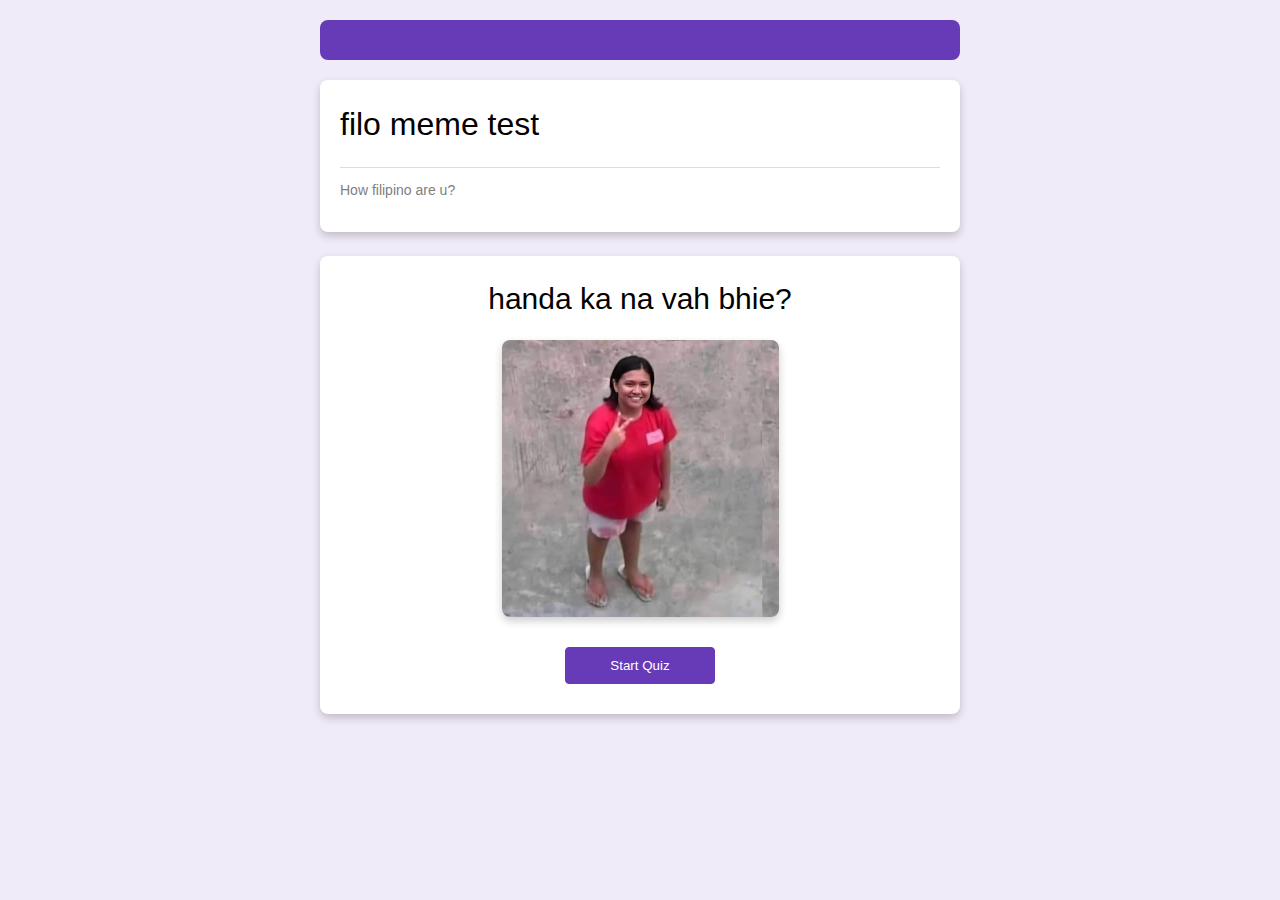
<file: index.html>
<html>
    <head>
        <title>filo meme test</title>
        <link rel="stylesheet" href="styles/mystyle.css">
    </head>

    <body>
        <header></header>
        <div class="styled-divTitle">
            <h3>filo meme test</h3>
            <div class="divider"></div>
            <p>How filipino are u?</p>
        </div>

        <div id="divStart" class="styled-divStart">
            <h3>handa ka na vah bhie?</h3>
            <div class="btnContainer">
                <div id="queenyasminn" class="start">
                    <img src="images/queenyasminpeace.jpg" alt="Congratulations Image" id="endimage">
                </div>
            </div>
            <div class="btnContainer">
                <a href="startquiz.html">
                    <button id="startButton" class="startBtn" >Start Quiz</button>
                </a>
            </div>
        </div>
        <script src="scripts/myscript.js"></script>
    </body>
</html>
</file>
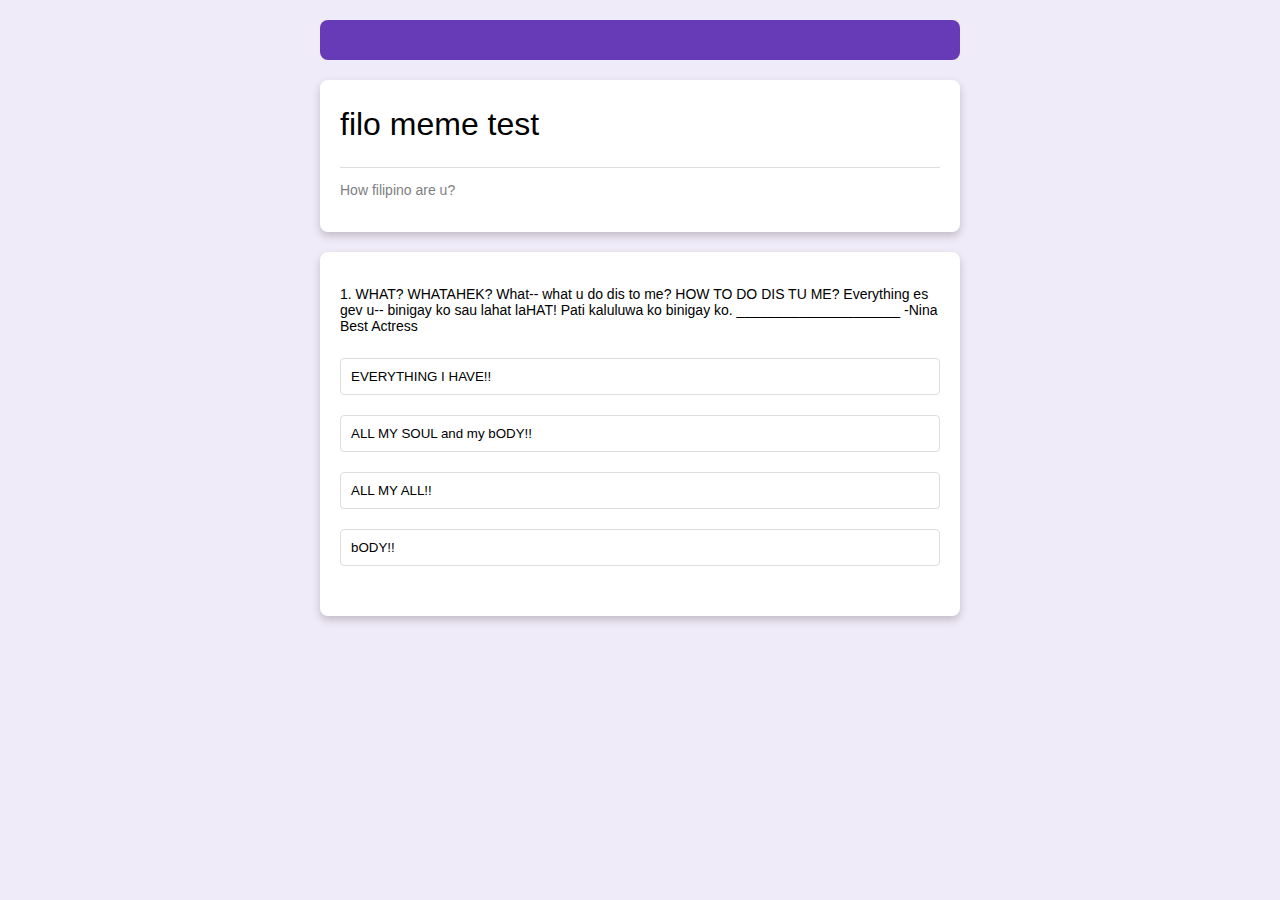
<file: startquiz.html>
<html>
    <head>
        <title>filo meme test</title>
        <link rel="stylesheet" href="styles/mystyle.css">
    </head>

    <body>
        <header></header>
        <div class="styled-divTitle">
            <h3>filo meme test</h3>
            <div class="divider"></div>
            <p>How filipino are u?</p>
        </div>
        
        <div id="divGeneral" class="styled-divGeneral">
            <p id="question">Question here</p>
            <div id="answerbuttons">
                <button class="btnChoice">1</button>
                <button class="btnChoice">2</button>
                <button class="btnChoice">3</button>
                <button class="btnChoice">4</button>
            </div>
            <div id="queenyasmin" class="hidden">
                <img src="images/sendsumluv.jpg" alt="Congratulations Image" id="endimage">
            </div>
            <div class="btnContainer">
                <button id="nextBtn">Next</button>
            </div>
        </div>
        <script src="scripts/myscript.js"></script>
    </body>
</html>
</file>
<file: styles/mystyle.css>
body{
    background-color: #F0EBF8;
    text-align: center;
    font-family: Arial, Helvetica, sans-serif;
    justify-content: center; /* Center content horizontally */
    align-items: center; /* Center content vertically */
}
.styled-divTitle {
    width: 100%;
    max-width: 600px;
    background-color: #ffffff;
    color: white;
    padding: 20px;
    border-radius: 8px;
    box-shadow: 0 4px 8px rgba(0, 0, 0, 0.2);
    margin: 0 auto 20px auto; 
}
.styled-divStart {
    width: 100%;
    max-width: 600px;
    background-color: #ffffff;
    color: white;
    padding: 20px;
    border-radius: 8px;
    box-shadow: 0 4px 8px rgba(0, 0, 0, 0.2);
    margin: 24px auto; 
}

header{
    width: 100%;
    max-width: 600px;
    background-color: #673AB7;
    padding: 20px;
    border-radius: 8px;
    margin: 20px auto;
}

.divider {
    border-top: 1px solid #ddd;
}

.styled-divTitle h3 {
    font-size: 2em;
    font-weight: 24;
    text-align: left;
    color: black;
    margin-bottom: 4%;
    margin-top: 1%;
}
.styled-divStart h3 {
    font-size: 30px;
    font-weight: 24;
    text-align: center;
    color: black;
    margin-bottom: 4%;
    margin-top: 1%;
}
.styled-divTitle p {
    font-size: 14px;
    font-weight: 24;
    text-align: left;
    color: grey;
}

.styled-divGeneral {
    width: 100%;
    max-width: 600px;
    background-color: #ffffff;
    color: white;
    padding: 20px;
    border-radius: 8px;
    box-shadow: 0 4px 8px rgba(0, 0, 0, 0.2);
    margin: 20px auto;
}


.styled-divGeneral h3 {
    font-size: 30px;
    font-weight: 24;
    text-align: left;
    color: black;
    margin-bottom: 4%;
    margin-top: 1%;
}

.styled-divGeneral p {
    font-size: 14px;
    font-weight: 24;
    text-align: left;
    color: black;
}

.btnChoice {
    background: #ffffff;
    color: black;
    font-weight: 500;
    width: 100%;
    border: 1px solid #ddd;
    padding: 10px;
    margin: 10px 0;
    text-align: left;
    border-radius: 4px;
    cursor: pointer;
    transition: all;
}

.btnChoice:hover:not([disabled]) {
    background: #F0EBF8;
    color: #673AB7;
    border: 1px solid #673AB7;
}

.btn:disabled{
    cursor: no-drop;
}

#nextBtn {
    background: #673AB7;
    color: white;
    font-weight: 500;
    border: 1px solid #673AB7;
    padding: 10px;
    margin: 10px 0;
    text-align: center;
    border-radius: 4px;
    cursor: pointer;
    transition: all;
    width: 150px;
    display: block;
}

#nextBtn:hover {
    background: #673AB7;
    color: #ffffff;
}

.correct{
    background: #9aeabc;
    border: 1px solid #097c0f;
}

.incorrect{
    background: #ff9393;
    border: 1px solid #960505;
}
.btnContainer {
    display: flex;
    justify-content: center; 
    align-items: center; 
    margin-top: 20px; 
    flex-wrap: wrap;
}

.hidden {
    display: none;
}

#imageContainer {
    text-align: center;
    margin-top: 20px;
}

#endImage {
    max-width: 50%; /* Adjust the image size */
    height: auto;
    border-radius: 8px; /* Optional: add border-radius for style */
    box-shadow: 0 4px 8px rgba(0, 0, 0, 0.2); /* Optional: add shadow for style */
}

#startButton {
    background: #673AB7;
    color: white;
    font-weight: 500;
    border: 1px solid #673AB7;
    padding: 10px;
    margin: 10px 0;
    text-align: center;
    border-radius: 4px;
    cursor: pointer;
    transition: all;
    width: 150px;
    display: block;
}

#startButton:hover {
    background: #673AB7;
    color: #ffffff;
}
a {
    text-decoration: none;
}
</file>
